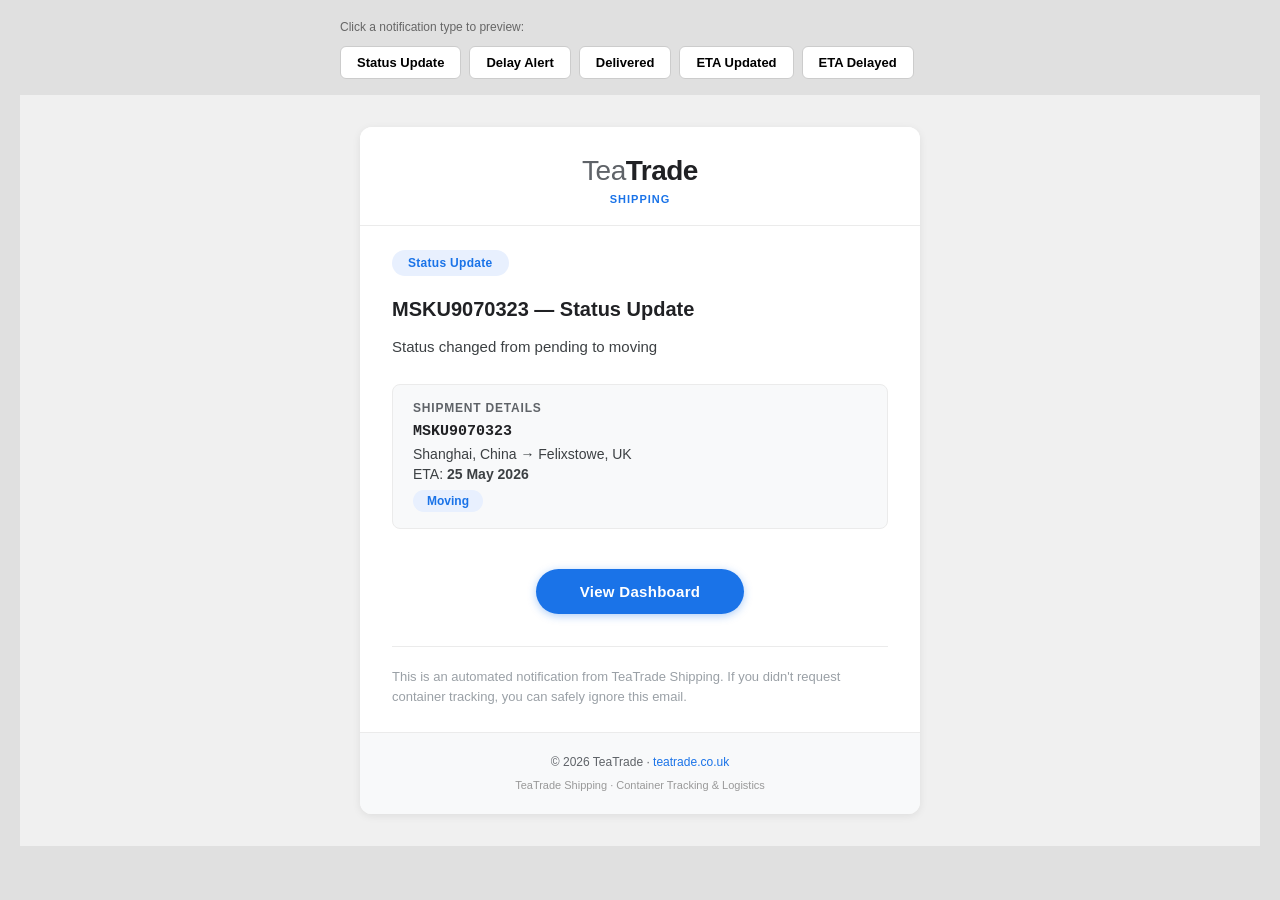
<file: email-preview.html>
<!DOCTYPE html>
<html lang="en">
<head><meta charset="UTF-8"><meta name="viewport" content="width=device-width,initial-scale=1.0">
<title>Email Preview — TeaTrade Shipping</title>
<style>
  body { margin:0; padding:20px; background:#e0e0e0; font-family:Arial,sans-serif; }
  .preview-nav { max-width:600px; margin:0 auto 16px; display:flex; gap:8px; flex-wrap:wrap; }
  .preview-nav button { padding:8px 16px; border:1px solid #ccc; border-radius:6px; background:#fff; cursor:pointer; font-size:13px; font-weight:600; }
  .preview-nav button.active { background:#1a73e8; color:#fff; border-color:#1a73e8; }
  .preview-nav button:hover:not(.active) { background:#f1f3f4; }
  .preview-label { max-width:600px; margin:0 auto 12px; font-size:12px; color:#666; }
</style>
</head>
<body>

<div class="preview-label">Click a notification type to preview:</div>
<div class="preview-nav">
  <button class="active" onclick="show('status_change')">Status Update</button>
  <button onclick="show('delay')">Delay Alert</button>
  <button onclick="show('arrival')">Delivered</button>
  <button onclick="show('eta_change')">ETA Updated</button>
  <button onclick="show('eta_delay')">ETA Delayed</button>
</div>

<div id="email-frame"></div>

<script>
const types = {
  status_change: {
    bg: "#e8f0fe", fg: "#1a73e8", label: "Status Update",
    title: "MSKU9070323 — Status Update",
    message: "Status changed from pending to moving",
    status: "moving"
  },
  delay: {
    bg: "#fce8e6", fg: "#c5221f", label: "Delay Alert",
    title: "MSKU9070323 — Delay Alert",
    message: "Status changed from moving to delayed",
    status: "delayed"
  },
  arrival: {
    bg: "#e6f4ea", fg: "#137333", label: "Delivered",
    title: "MSKU9070323 — Delivered",
    message: "Container has arrived at Felixstowe, UK",
    status: "delivered"
  },
  eta_change: {
    bg: "#fef7e0", fg: "#b06000", label: "ETA Updated",
    title: "MSKU9070323 — ETA Updated",
    message: "Estimated arrival updated to 25/05/2026",
    status: "moving"
  },
  eta_delay: {
    bg: "#fce8e6", fg: "#c5221f", label: "Delay Alert",
    title: "MSKU9070323 — ETA Delayed",
    message: "Arrival pushed back to 02/06/2026 (was 25/05/2026)",
    status: "delayed"
  }
};

function esc(s) {
  return (s||"").replace(/&/g,"&amp;").replace(/</g,"&lt;").replace(/>/g,"&gt;").replace(/"/g,"&quot;");
}

function buildEmail(key) {
  const t = types[key];
  return `
<table role="presentation" width="100%" cellpadding="0" cellspacing="0" style="background:#f0f0f0;">
<tr><td align="center" style="padding:32px 16px;">

<table role="presentation" width="560" cellpadding="0" cellspacing="0" style="max-width:560px;width:100%;background:#ffffff;border-radius:12px;overflow:hidden;box-shadow:0 2px 8px rgba(0,0,0,0.08);">

<!-- Header -->
<tr>
<td style="background:#ffffff;padding:28px 32px 20px;border-bottom:1px solid #ebebeb;text-align:center;">
    <div style="font-size:28px;font-weight:500;color:#5f6368;letter-spacing:-0.5px;font-family:Arial,sans-serif;">Tea<span style="color:#202124;font-weight:700;">Trade</span></div>
    <div style="margin-top:6px;font-size:11px;font-weight:600;text-transform:uppercase;letter-spacing:1px;color:#1a73e8;">Shipping</div>
</td>
</tr>

<!-- Alert Badge -->
<tr>
<td style="padding:24px 32px 0;">
    <div style="display:inline-block;background:${t.bg};color:${t.fg};padding:6px 16px;border-radius:50px;font-size:12px;font-weight:600;letter-spacing:0.3px;">${t.label}</div>
</td>
</tr>

<!-- Body -->
<tr>
<td style="padding:20px 32px 24px;">
    <h2 style="margin:0 0 12px;font-size:20px;font-weight:700;color:#202124;line-height:1.3;">${esc(t.title)}</h2>
    <p style="margin:0 0 20px;font-size:15px;line-height:1.7;color:#3c4043;">${esc(t.message)}</p>

    <!-- Shipment Details -->
    <table role="presentation" width="100%" cellpadding="0" cellspacing="0" style="margin:24px 0;">
      <tr><td style="background:#f8f9fa;border:1px solid #ebebeb;border-radius:8px;padding:16px 20px;">
        <table role="presentation" width="100%" cellpadding="0" cellspacing="0">
          <tr><td style="font-size:12px;color:#5f6368;text-transform:uppercase;letter-spacing:0.8px;font-weight:600;padding-bottom:8px;">Shipment Details</td></tr>
          <tr><td style="font-size:15px;font-weight:700;color:#202124;font-family:'Courier New',monospace;padding-bottom:6px;">MSKU9070323</td></tr>
          <tr><td style="font-size:14px;color:#3c4043;padding-bottom:4px;">Shanghai, China → Felixstowe, UK</td></tr>
          <tr><td style="font-size:14px;color:#3c4043;">ETA: <strong>25 May 2026</strong></td></tr>
          <tr><td style="padding-top:8px;"><span style="display:inline-block;background:${t.bg};color:${t.fg};padding:4px 14px;border-radius:50px;font-size:12px;font-weight:600;text-transform:capitalize;">${esc(t.status)}</span></td></tr>
        </table>
      </td></tr>
    </table>

    <!-- CTA Button -->
    <table role="presentation" cellpadding="0" cellspacing="0" width="100%">
    <tr><td align="center" style="padding:16px 0 8px;">
        <a href="#" style="display:inline-block;background:#1a73e8;color:#ffffff;padding:14px 44px;border-radius:50px;text-decoration:none;font-weight:600;font-size:15px;letter-spacing:0.3px;box-shadow:0 2px 8px rgba(26,115,232,0.35);">
            View Dashboard
        </a>
    </td></tr>
    </table>

    <table role="presentation" width="100%" cellpadding="0" cellspacing="0" style="margin:24px 0 0;">
    <tr><td style="border-top:1px solid #ebebeb;"></td></tr>
    </table>

    <p style="margin:20px 0 0;font-size:13px;line-height:1.6;color:#9aa0a6;">
        This is an automated notification from TeaTrade Shipping. If you didn't request container tracking, you can safely ignore this email.
    </p>
</td>
</tr>

<!-- Footer -->
<tr>
<td style="padding:20px 32px;background:#f8f9fa;border-top:1px solid #ebebeb;text-align:center;">
    <p style="margin:0 0 6px;color:#5f6368;font-size:12px;line-height:1.5;">
        &copy; 2026 TeaTrade &middot; <a href="https://teatrade.co.uk" style="color:#1a73e8;text-decoration:none;">teatrade.co.uk</a>
    </p>
    <p style="margin:0;color:#999999;font-size:11px;line-height:1.5;">
        TeaTrade Shipping &middot; Container Tracking &amp; Logistics
    </p>
</td>
</tr>

</table>

</td></tr>
</table>`;
}

function show(key) {
  document.getElementById('email-frame').innerHTML = buildEmail(key);
  document.querySelectorAll('.preview-nav button').forEach(b => b.classList.remove('active'));
  event.target.classList.add('active');
}

show('status_change');
</script>
</body>
</html>
</file>
